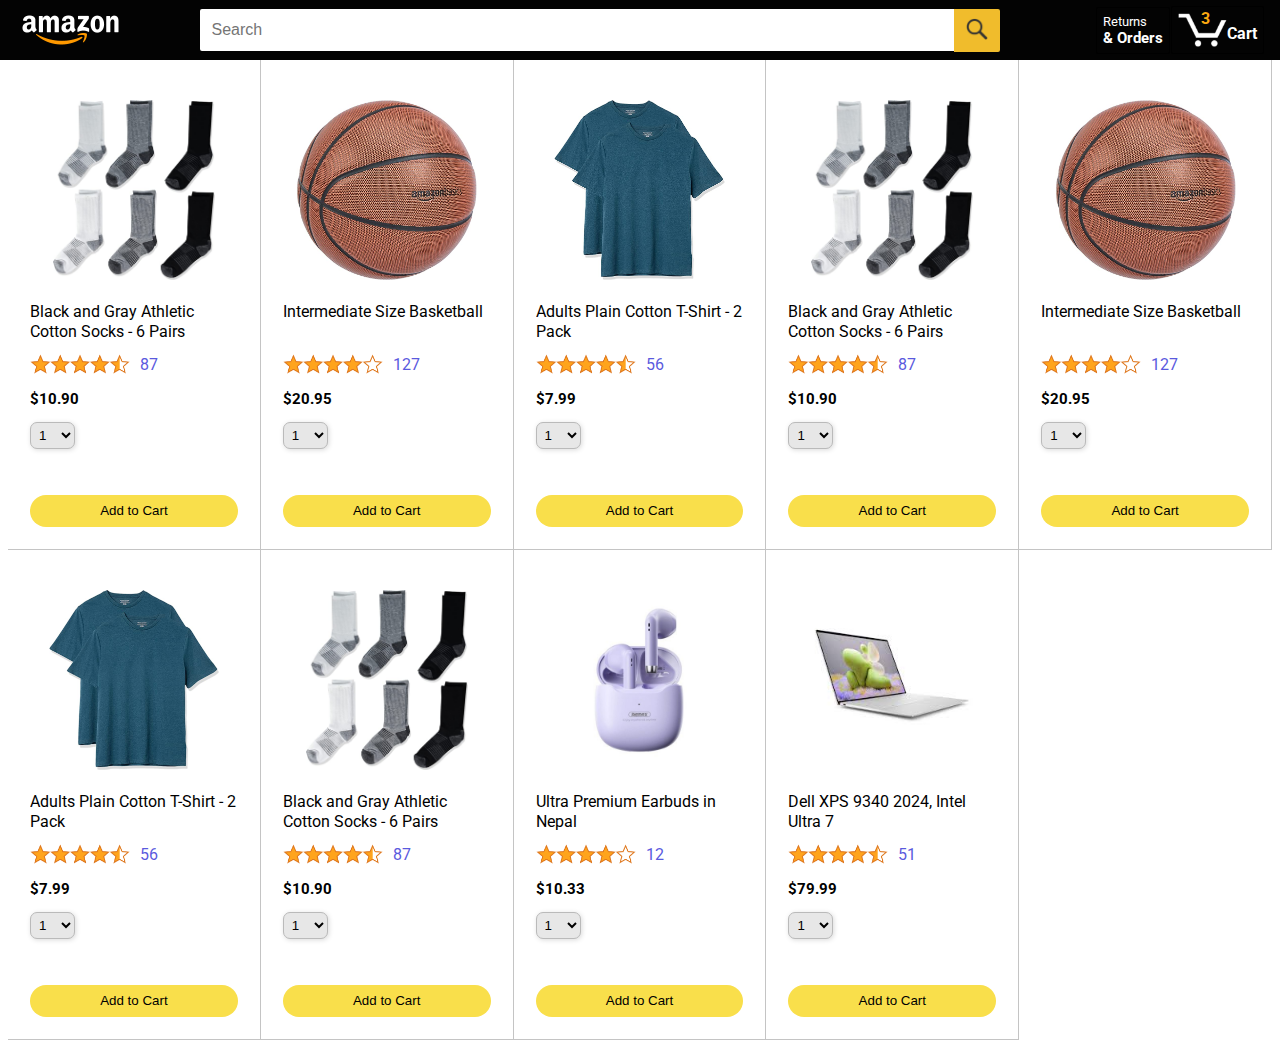
<file: index.html>
<!DOCTYPE html>
<html lang="en">
<head>
  <meta charset="UTF-8">
  <meta name="viewport" content="width=device-width, initial-scale=1.0">
  <title>Amazon Clone</title>
  <link rel="preconnect" href="https://fonts.googleapis.com">
  <link rel="preconnect" href="https://fonts.gstatic.com" crossorigin>
  <link href="https://fonts.googleapis.com/css2?family=Roboto:ital,wght@0,100;0,300;0,400;0,500;0,700;0,900;1,100;1,300;1,400;1,500;1,700;1,900&display=swap" rel="stylesheet">
  <link rel="stylesheet" href="styles/product.css">
  <link rel="stylesheet" href="styles/general.css">
  <link rel="stylesheet" href="styles/header.css">
</head>
<body>
  <div class="header">
    <div class="left-section">
      <img class="amazon-logo" src="icons/amazon-logo-white.png">
    </div>
    <div class="middle-section">
      <input class="search-bar" type="text" placeholder="Search">
      <button class="search-button">
        <img class="search-icon" src="icons/search-icon.png">
      </button>
    </div>
    <div class="right-section">
      <a class="orders-link header-link" href="return-and-order.html">
        <p class="returns-text">Returns</p>
        <p class="orders-text">& Orders</p>
      </a>

      <a class="cart-link header-link" href="cart.html">
        <img class="cart-icon" src="icons/cart-icon.png">
        <div class="cart-items js-cart-items"></div>
        <div class="cart-text">Cart</div>
      </a>

    </div>
  </div>


  <div class="product-grid js-product-grid">
  </div>

  <script type="module" src="scripts/amazon.js"></script>
</body>
</html>
</file>
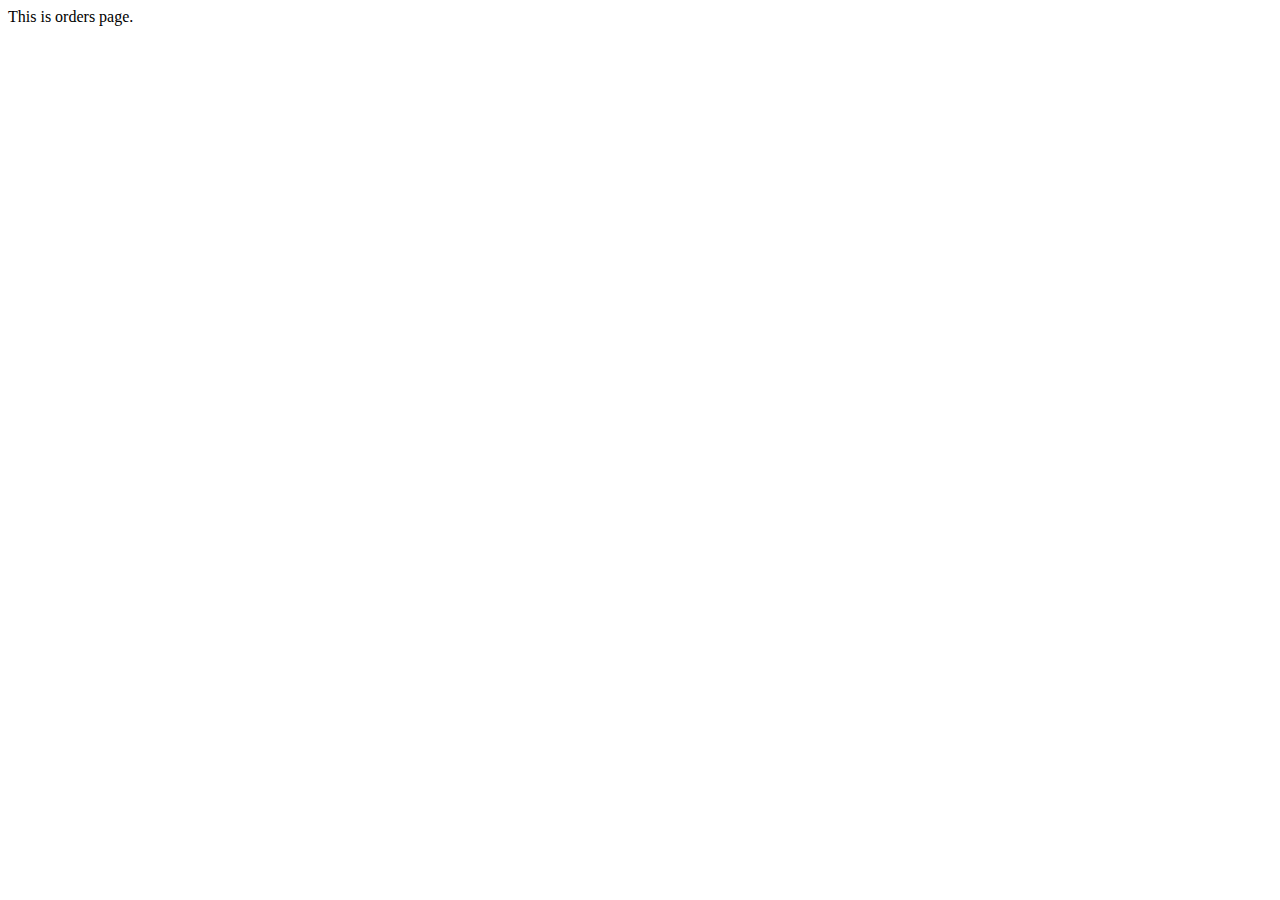
<file: return-and-order.html>
<!DOCTYPE html>
<html lang="en">
<head>
  <meta charset="UTF-8">
  <meta name="viewport" content="width=device-width, initial-scale=1.0">
  <title>Orders</title>
</head>
<body>
  This is orders page.
</body>
</html>
</file>
<file: styles/product.css>
.product-grid {
  display: grid;
  grid-template-columns: 1fr 1fr 1fr;
}

@media (max-width: 575px) {
  .product-grid {
    grid-template-columns: 1fr 1fr;
  }
}

@media (min-width: 576px) and (max-width: 799px) {
  .product-grid {
    grid-template-columns: 1fr 1fr 1fr;
  }
}

@media (min-width: 800px) and (max-width: 999px) {
  .product-grid {
    grid-template-columns: 1fr 1fr 1fr 1fr;
  }
}

@media (min-width: 1000px) and (max-width: 1299px) {
  .product-grid {
    grid-template-columns: 1fr 1fr 1fr 1fr 1fr;
  }
}

@media (min-width: 1300px) {
  .product-grid {
    grid-template-columns: 1fr 1fr 1fr 1fr 1fr 1fr;
  }
}

.product-preview {
  border-right: 1px solid rgb(196, 196, 196);
  border-bottom: 1px solid rgb(196, 196, 196);
  /* border: 1px solid red; */
}

.product-info {
  /* border: 1px solid green; */
  margin: 22px;
}

.product-image-container {
  /* text-align: center; */
  /* width: 200px; */
  display: flex;
  justify-content: center;
  align-items: center;
  height: 180px;
  margin: 40px 30px 10px 30px;
  /* border: 1px solid green; */
}

.product-image {
  max-width: 100%;
  max-height: 100%;
  /* border: 1px solid blue; */
}

.product-title {
  /* width: 160px; */
  height: 40px;
  line-height: 20px;
  margin-bottom: 12px;
  /* border: 1px solid blue; */
}

.limit-to-2-line {
  display: -webkit-box;
  -webkit-line-clamp: 2;
  -webkit-box-orient: vertical;
  overflow: hidden;
}

.product-rating-container {
  display: grid;
  grid-template-columns: 100px 20px;
  align-items: flex-end;
  column-gap: 10px;
  margin-bottom: 16px;
  /* border: 1px solid red; */
}

.product-rating-image {
  width: 100%;
  /* vertical-align: middle; */
  /* border: 1px solid blue; */
}

.product-rating-count {
  display: inline-block;
  color: rgb(90, 90, 222);
  /* border: 1px solid blue; */
}

.product-price {
  font-size: 15px;
  font-weight: bold;
  margin-bottom: 14px;
  /* border: 1px solid blue; */
}

#product-quantity {
  display: block;
  background-color: rgb(231, 231, 231);
  padding: 4px;
  border-radius: 7px;
  border-color: rgb(186, 186, 186);
  margin-bottom: 16px;
  box-shadow: 1px 1px 5px rgb(0, 0, 0, 0.15);
}

.checkmark-icon {
  width: 20px;
  vertical-align: top;
  display: inline-block;
  opacity: 0;
}

.added-text {
  display: inline-block;
  color: rgb(12, 135, 12);
  opacity: 0;
}

.add-to-cart-button {
  /* display: block; */
  /* text-align: center; */
  /* padding-left: 66px;
  padding-right: 65px; */
  background-color: rgb(249, 223, 75);
  width: 100%;
  height: 32px;
  min-width: 100px;
  border-radius: 16px;
  border: none;
  margin-top: 10px;
  cursor: pointer;
}

.add-opacity {
  opacity: 1;
}
</file>
<file: styles/general.css>
body {
  font-family: Roboto, Arial;
  padding-top: 52px;
}

p {
  margin-top: 0;
  margin-bottom: 0;
}
</file>
<file: styles/header.css>
.header {
  height: 60px;

  display: flex;
  flex-direction: row;
  justify-content: space-between;

  background-color: rgb(3, 3, 3);
  color: rgb(255, 255, 255);

  position: fixed;
  top: 0;
  left: 0;
  right: 0;
}

.left-section {
  display: flex;
  flex-direction: row;
  align-items: center;
}

.amazon-logo {
  height: 30px;
  margin-left: 22px;
}

.middle-section {
  flex: 1;
  margin-left: 20px;
  margin-right: 36px;
  max-width: 800px;

  display: flex;
  flex-direction: row;
  align-items: center;
}

.search-bar {
  flex: 1;
  height: 40px;

  padding-left: 12px;

  border: none;
  border-top-left-radius: 2px;
  border-bottom-left-radius: 2px;
}

.search-bar::placeholder {
  font-family: Arial;
  font-size: 16px;
}

.search-button {
  height: 43px;
  width: 46px;

  margin-left: -1px;
  background-color: rgb(240, 188, 44);

  border: none;
  border-top-right-radius: 2px;
  border-bottom-right-radius: 2px;
}

.search-icon {
  height: 22px;
}

.right-section {
  width: 168px;

  display: flex;
  flex-direction: row;
  justify-content: space-between;
  align-items: center;

  margin-right: 16px;
}

.orders-link {
  color: rgb(255, 255, 255);
}

.header-link {
  text-decoration: none;
  padding: 6px;
  border-radius: 2px;
  border: 1px solid rgb(0, 0, 0);
}

.header-link:hover {
  border: 1px solid rgb(255, 255, 255);
}

.returns-text {
  font-size: 13px;
}

.orders-text {
  font-size: 15px;
  font-weight: bold;
}

.cart-link {
  display: flex;
  flex-direction: row;
  align-items: center;

  position: relative;
}

.cart-icon {
  height: 34px;
}

.cart-items {
  position: absolute;
  top: 2px;
  left: 21px;

  font-weight: 700;
  color: rgb(251, 169, 16);

  width: 26px;
  text-align: center;
}

.cart-text {
  font-weight: 700;
  margin-top: 6px;
  color: rgb(255, 255, 255);
  text-decoration: none;
}
</file>
